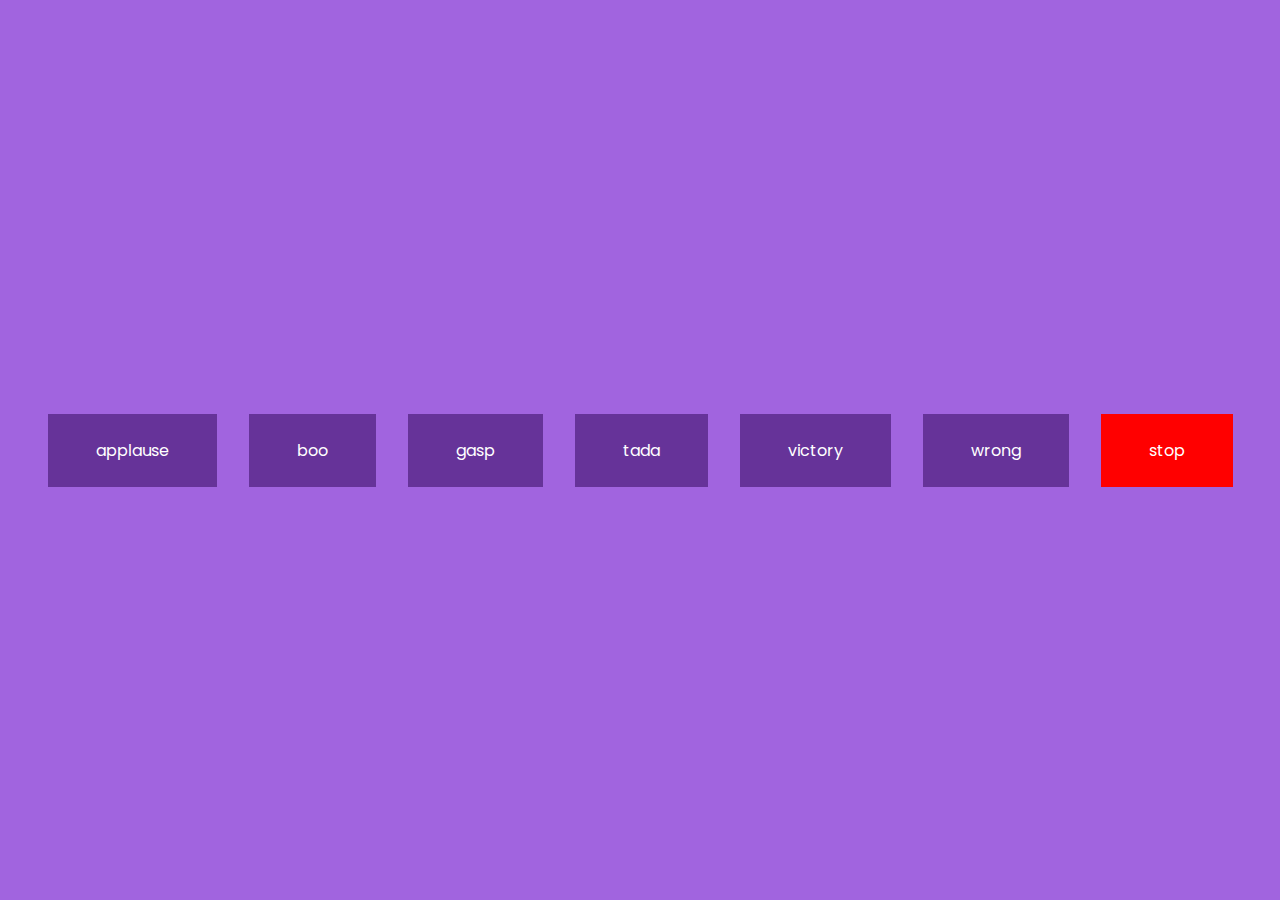
<file: 5.soundsAlternativeProject/index.html>
<!DOCTYPE html>
<html lang="en">
<head>
    <!-- Starts From (33:10) -->
    <title>Alternative Sounds</title>
    <link rel="stylesheet" href="style.css">
</head>
<body>
    <audio src="sounds/applause.mp3" id="applause"></audio>
    <audio src="sounds/boo.mp3" id="boo"></audio>
    <audio src="sounds/gasp.mp3" id="gasp"></audio>
    <audio src="sounds/tada.mp3" id="tada"></audio>
    <audio src="sounds/wrong.mp3" id="wrong"></audio>
    <audio src="sounds/victory.mp3" id="victory"></audio>

    <div id="buttons">
    </div>

    <script src="script.js"></script>
</body>
</html>
</file>
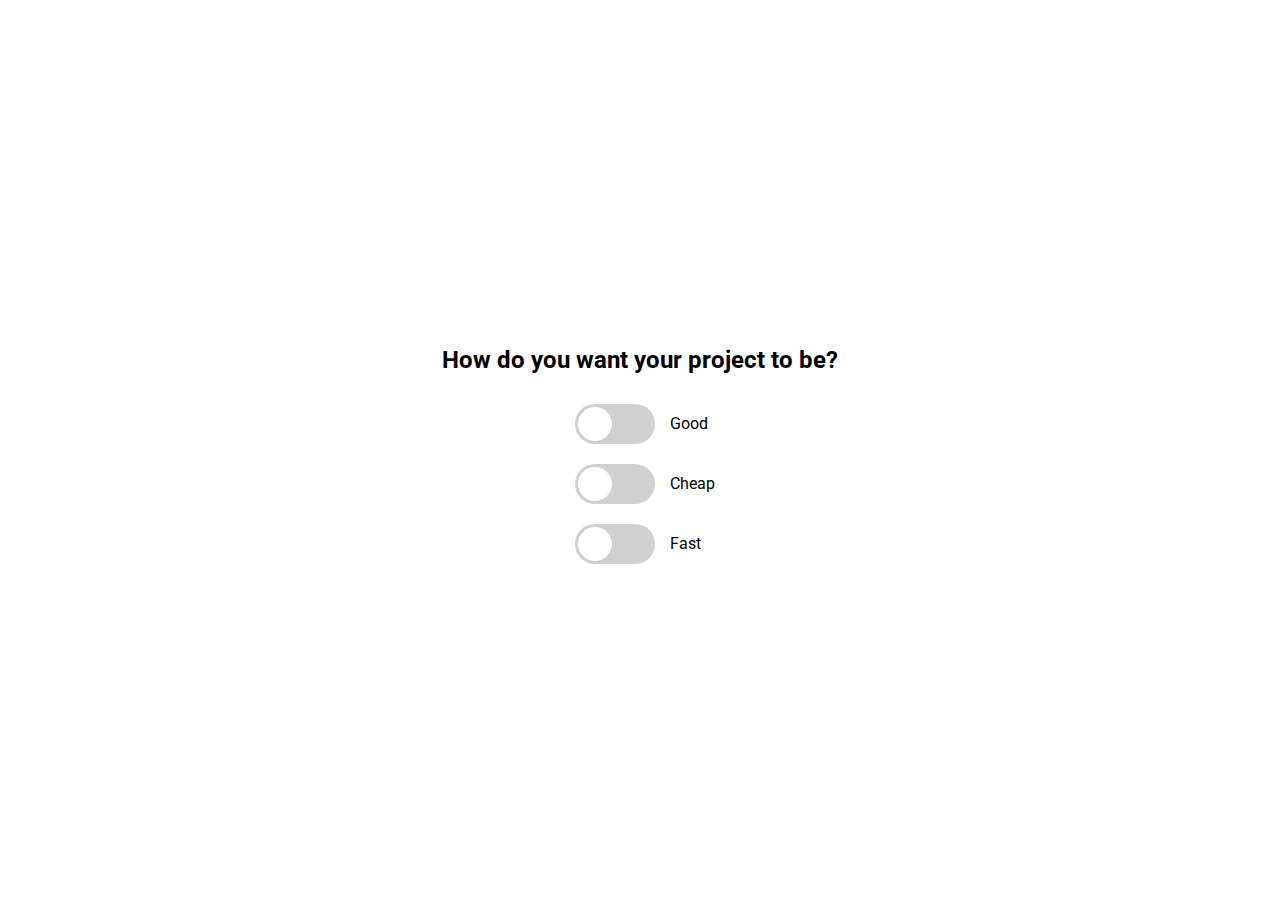
<file: 7.Good-Cheap-Fast/index.html>
<!DOCTYPE html>
<html lang="en">
<head>
    <!-- Starts From (1:37:40) -->
    <title>Good-Cheap-Fast</title>
    <link rel="stylesheet" href="style.css">
</head>
<body>
    <h2>How do you want your project to be?</h2>

    <div class="toggle-container">
        <input type="checkbox" name="check" id="good" class="toggle">
        <label for="good" class="label">
            <div class="ball"></div>
        </label>
        <span>Good</span>
    </div>
    <div class="toggle-container">
        <input type="checkbox" name="check" id="cheap" class="toggle">
        <label for="cheap" class="label">
            <div class="ball"></div>
        </label>
        <span>Cheap</span>
    </div>
    <div class="toggle-container">
        <input type="checkbox" name="check" id="fast" class="toggle">
        <label for="fast" class="label">
            <div class="ball"></div>
        </label>
        <span>Fast</span>
    </div>
    <script src="script.js"></script>
</body>
</html>
</file>
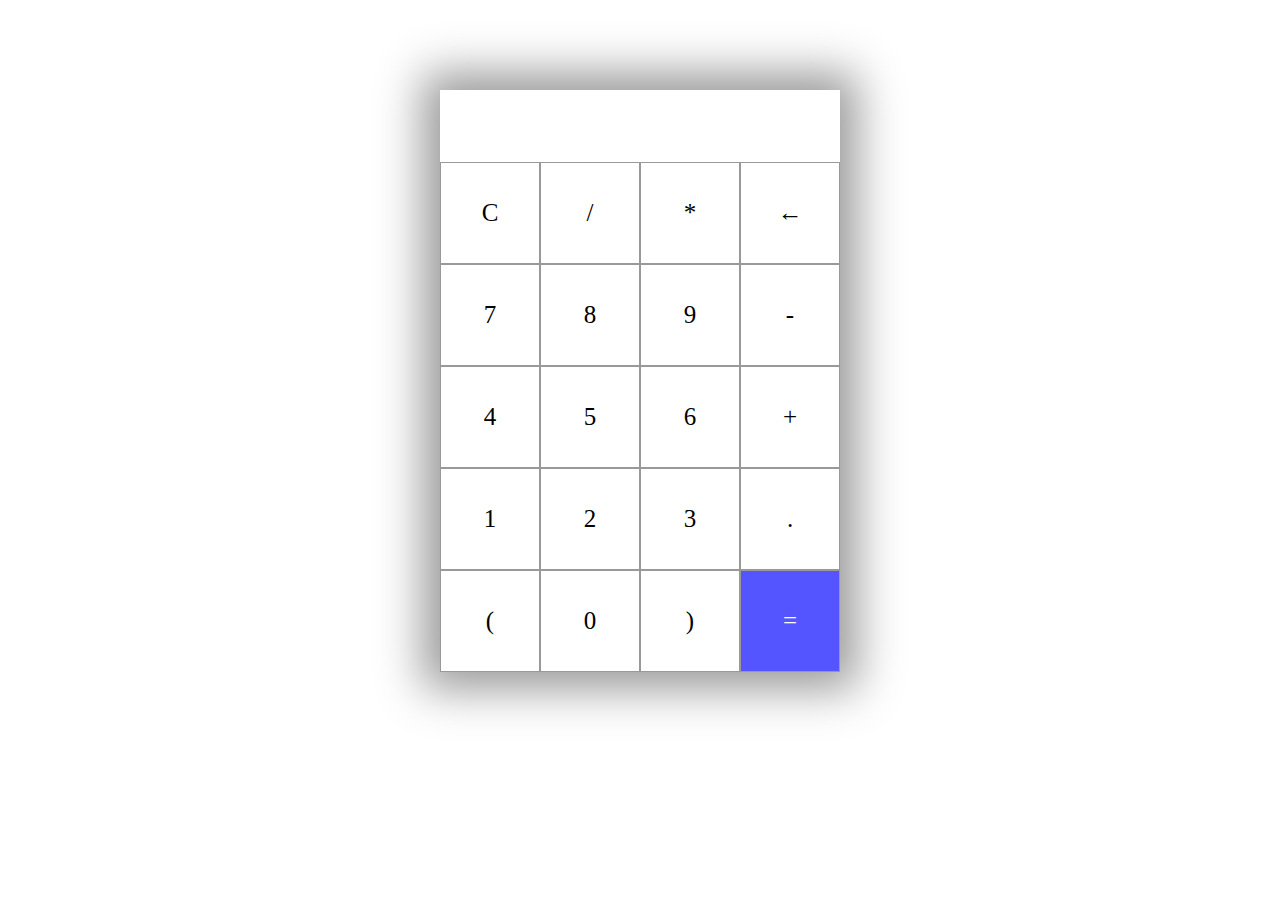
<file: 2.calculator/indexCalculator.html>
<!DOCTYPE html>
<html lang="en">

<head>
    <!-- starts from (1:14:20) -->
    <title>Calculator</title>
    <link rel="stylesheet" href="indexCalculator.css">
</head>

<body>

    <div class="container">
        <div id="display"></div>

        <div class="button">
            <div class="btn">&#67;</div>
            <div class="btn">/</div>
            <div class="btn">*</div>
            <div class="btn">&larr;</div>

            <div class="btn">7</div>
            <div class="btn">8</div>
            <div class="btn">9</div>
            <div class="btn">-</div>

            <div class="btn">4</div>
            <div class="btn">5</div>
            <div class="btn">6</div>
            <div class="btn">+</div>

            <div class="btn">1</div>
            <div class="btn">2</div>
            <div class="btn">3</div>
            <div class="btn">.</div>

            <div class="btn">(</div>
            <div class="btn">0</div>
            <div class="btn">)</div>
            <div class="btn" id="equal">=</div>
        </div>
    </div>
    <script src="indexCalculator.js"></script>
</body>

</html>
</file>
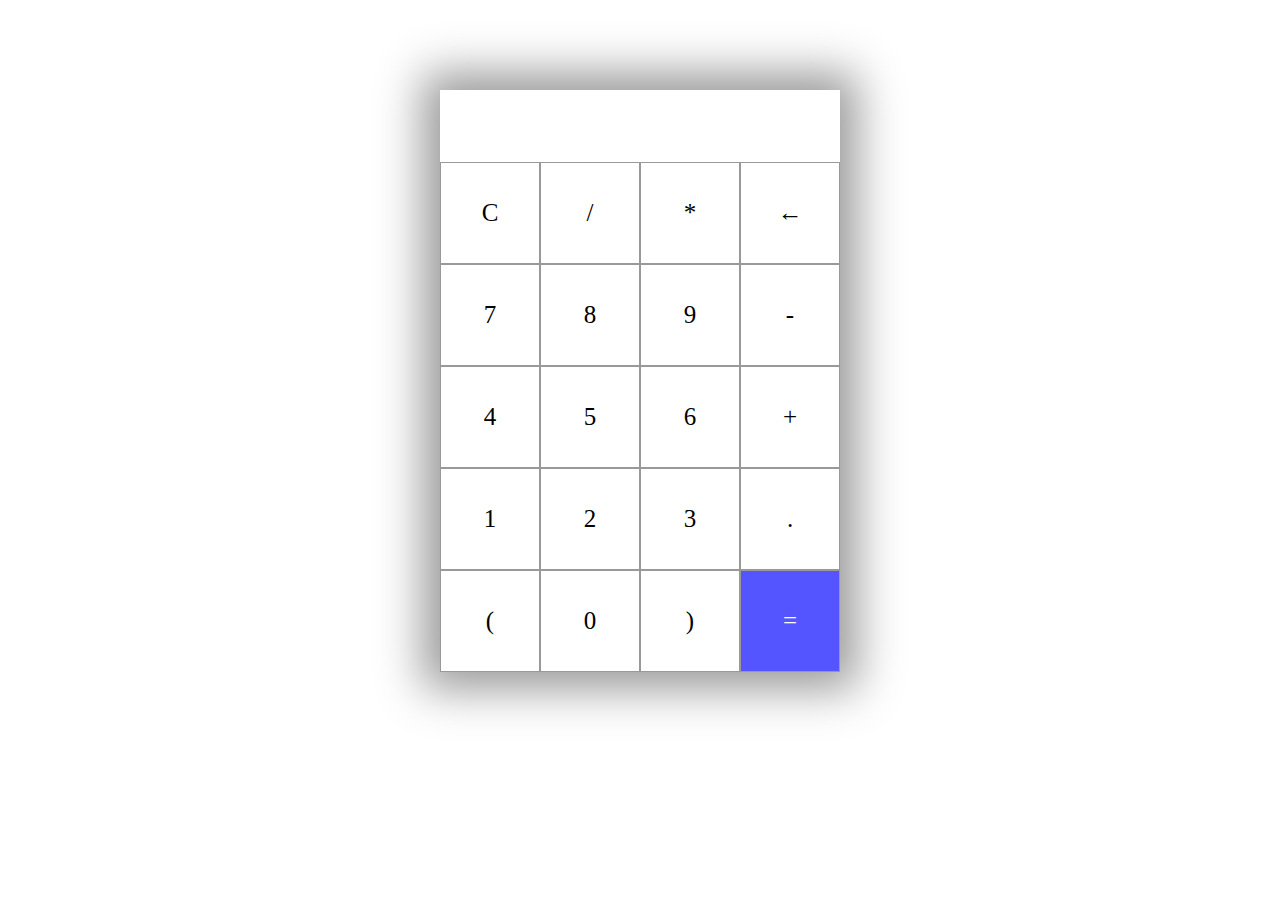
<file: 3.calculator-2/calculator2Index.html>
<!DOCTYPE html>
<html lang="en">
<head>
    <!-- starts from (1:37:40) -->
    <title>Project on Calculator2 </title>
    <link rel="stylesheet" href="calculator2Style.css">
</head>
<body>
    <div class="container">
        <div id="display"></div>
        <!-- argument only on common characters -->
        <div class="button">
            <div class="btn" onclick="clearExp()">C</div>
        <div class="btn" onclick="appendChar('/')">/</div>
        <div class="btn" onclick="appendChar('*')">*</div>
        <div class="btn" onclick="backButton()">&larr;</div>

        <div class="btn" onclick="appendChar('7')">7</div>
        <div class="btn" onclick="appendChar('8')">8</div>
        <div class="btn" onclick="appendChar('9')">9</div>
        <div class="btn" onclick="appendChar('-')">-</div>

        <div class="btn" onclick="appendChar('4')">4</div>
        <div class="btn" onclick="appendChar('5')">5</div>
        <div class="btn" onclick="appendChar('6')">6</div>
        <div class="btn" onclick="appendChar('+')">+</div>

        <div class="btn" onclick="appendChar('1')">1</div>
        <div class="btn" onclick="appendChar('2')">2</div>
        <div class="btn" onclick="appendChar('3')">3</div>
        <div class="btn" onclick="appendChar('.')">.</div>

        <div class="btn" onclick="appendChar('(')">(</div>
        <div class="btn" onclick="appendChar('0')">0</div>
        <div class="btn" onclick="appendChar(')')">)</div>
        <div class="btn" id="equal"  onclick="evalExpInEqual()">=</div>
        </div>

    </div>
    <script src="calculator2Script.js"></script>
</body>
</html>
</file>
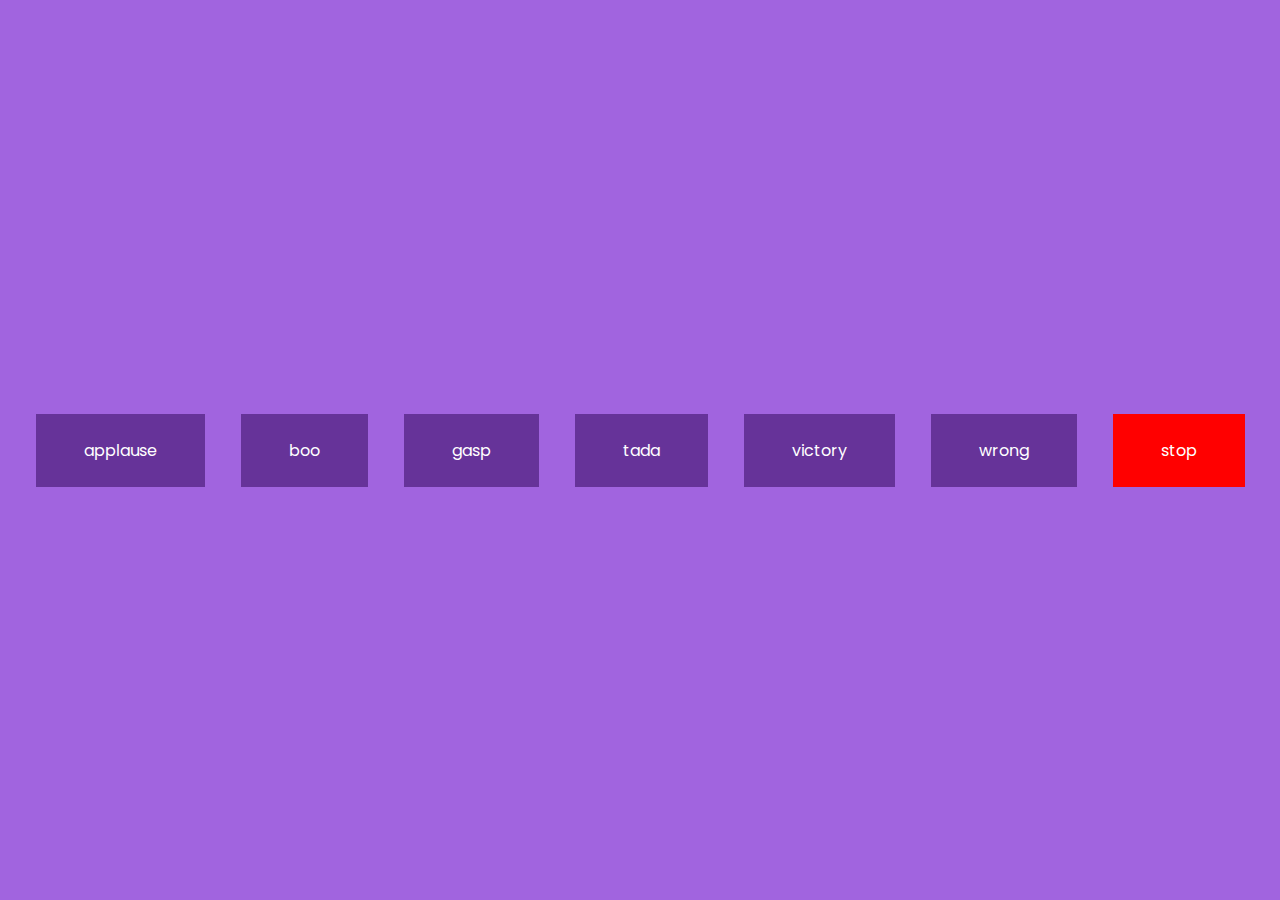
<file: 4.SoundsProject/soundsIndex.html>
<!DOCTYPE html>
<html lang="en">
<head>
    <!-- Starts From (10:20) -->
    <title>Sounds Project</title>
    <link rel="stylesheet" href="soundsStyle.css">
</head>
<body>
    <audio src="sounds/applause.mp3" id="applause"></audio>
    <audio src="sounds/boo.mp3" id="boo"></audio>
    <audio src="sounds/gasp.mp3" id="gasp"></audio>
    <audio src="sounds/tada.mp3" id="tada"></audio>
    <audio src="sounds/victory.mp3" id="victory"></audio>
    <audio src="sounds/wrong.mp3" id="wrong"></audio>

    <div id="buttons">
        <button class="btn">applause</button>
        <button class="btn">boo</button>
        <button class="btn">gasp</button>
        <button class="btn">tada</button>
        <button class="btn">victory</button>
        <button class="btn">wrong</button>
        <button class="stop" style="background-color:red;">stop</button>
    </div>
    <script src="soundsScript.js"></script>
</body>
</html>
</file>
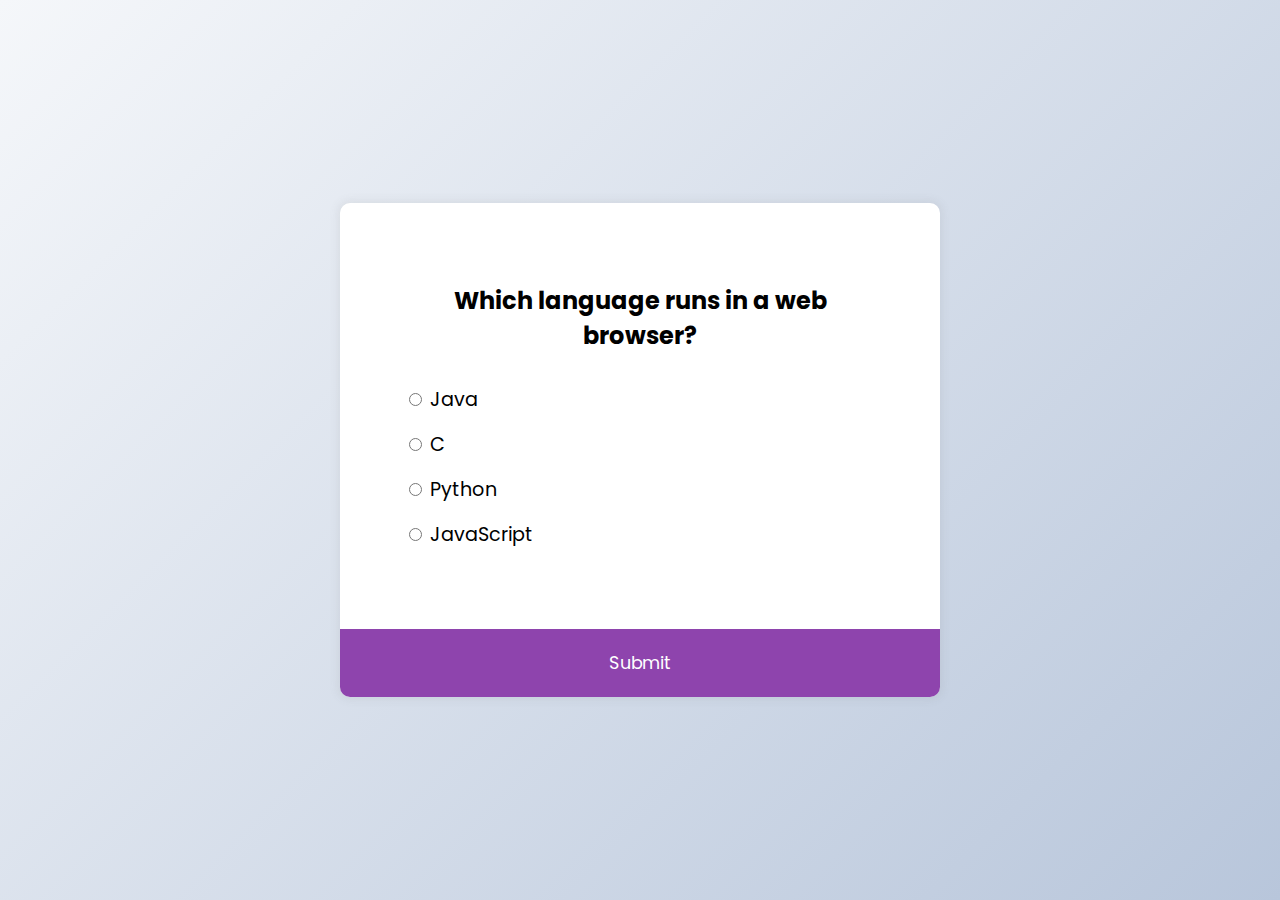
<file: 6.QuizProject/projectQuiz.html>
<!DOCTYPE html>
<html lang="en">
<head>
    <!-- Starts From (1:14:40) -->
    <title>Quiz</title>
    <link rel="stylesheet" href="projectQuiz.css">
</head>
<body>
    <div class="quiz-container" id="quiz">
        <div class="quiz-header">
            <h2 id="question">
                question dummy Text
            </h2>

            <ul>
                <li>
                    <input type="radio" name="answer" id="a" class="answer">
                    <label for="a" id="a_text">Option A</label>
                </li>
                <li>
                    <input type="radio" name="answer" id="b" class="answer">
                    <label for="b" id="b_text">Option B</label>
                </li>
                <li>
                    <input type="radio" name="answer" id="c" class="answer">
                    <label for="c" id="c_text">Option C</label>
                </li>
                <li>
                    <input type="radio" name="answer" id="d" class="answer">
                    <label for="d" id="d_text">Option D</label>
                </li>
            </ul>
        </div>
        <button id="submit">Submit</button>
    </div>
    <script src="projectQuiz.js"></script>
</body>
</html>
</file>
<file: 5.soundsAlternativeProject/style.css>
@import url("https://fonts.googleapis.com/css?family=Poppins:wght@200;400&display=swap");

*{
    box-sizing: border-box;
}

body{
    background-color: rgb(161,100,223);
    font-family: 'Poppins',sans-serif;
    display: flex;
    flex-wrap: wrap;
    align-items: center;
    justify-content: center;
    text-align: center;
    height: 100vh;
    overflow: hidden;
    margin: 0;
}

.btn,.stop{
    background-color: rebeccapurple;
    color: white;
    border: none;
    margin: 1rem;
    font-family: inherit;
    cursor: pointer;
    padding: 1.5rem 3rem;
    font-size: 1rem;
}

.btn:hover,.stop:hover{
    opacity: 0.9;
}

.btn:focus,.stop:focus{
    outline: none;
}

.stop{
    background-color: red;
}
</file>
<file: 7.Good-Cheap-Fast/style.css>
/* starts From (1:40:22) */
@import url("https://fonts.googleapis.com/css?family=Roboto:wght@200;400&display=swap");

*{
    box-sizing: border-box;
}

body{
    font-family:"Roboto",sans-serif ;
    display: flex;
    flex-direction: column;
    height: 100vh;
    align-items: center;
    justify-content: center;
    overflow: hidden;
    margin: 0;
}

.toggle-container{
    display: flex;
    /* background-color: aqua; */
    width: 200px;
    align-items: center;
    margin: 10px 0;
}

.label{
    position: relative;
    background-color: #d0d0d0; 
    border-radius: 50px;
    cursor: pointer;
    margin:0 15px 0;
    width: 80px;
    height: 40px;
    -webkit-transition: background-color 1s ;
    transition: background-color 1s;
}

.toggle{
    visibility: hidden;
}

.toggle:checked + .label{
    background-color: #8e44ad;
    -webkit-transition: background-color 1s;
    transition: background-color 1s;
}

.ball{
    background-color: #fff;
    height:34px;
    width: 34px;
    border-radius: 50%;
    position: absolute;
    top:3px;
    left:3px;
    align-items: center;
    justify-content: centers;
    animation: slideOff 0.3s linear forwards;
}

.toggle:checked + .label .ball{
    animation: slideOn 0.3s linear forwards;
}

@keyframes slideOn {
    0%{
        transform: translateX(0) scale(1);
    }
    50%{
        transform: translateX(20px) scale(1.2);
    }
    100%{
        transform: translateX(40px) scale(1);
    }
}

@keyframes slideOff {
    0%{
        transform: translateX(40px) scale(1);
    }
    50%{
        transform: translateX(20px) scale(1.2);
    }
    100%{
        transform: translateX(0) scale(1);
    }
}
</file>
<file: 2.calculator/indexCalculator.css>
/* STARTS FROM [1:17:20] */

.container{
    max-width: 400px;
    margin: 10vh auto 0 auto;
    box-shadow: 0px 0px 43px 17px rgba(153,153,153,1);
}

#display{
    text-align: right;
    height: 70px;
    line-height:70px;
    padding: 1px;
    font-size: 25px;
}

.button{
    display: grid;
    grid-template-columns: 1fr 1fr 1fr 1fr;
}

.btn{
    border: 0.5px solid #999;
    line-height: 100px;
    text-align: center; 
    font-size: 25px;
    cursor: pointer;
}

#equal{
    background-color: rgb(85,85,255);
    color: white;
}

.btn:hover{
    background-color: #323330;
    color: white;
    transition: 0.5s ease-in-out;
}
</file>
<file: 3.calculator-2/calculator2Style.css>
.container{
    max-width: 400px;
    margin: 10vh auto 0 auto;
    box-shadow: 0px 0px 43px 17px rgba(153,153,153,1);
}

#display{
    text-align: right;
    height: 70px;
    line-height:70px;
    padding: 1px;
    font-size: 25px;
}

.button{
    display: grid;
    grid-template-columns: 1fr 1fr 1fr 1fr;
}

.btn{
    border: 0.5px solid #999;
    line-height: 100px;
    text-align: center; 
    font-size: 25px;
    cursor: pointer;
}

#equal{
    background-color: rgb(85,85,255);
    color: white;
}

.btn:hover{
    background-color: #323330;
    color: white;
    transition: 0.5s ease-in-out;
}
</file>
<file: 4.SoundsProject/soundsStyle.css>
/* starts from (15:00) */

@import url("https://fonts.googleapis.com/css?family=Poppins:wght@200;400&display=swap");

*{
    box-sizing: border-box;
}

body{
    background-color: rgb(161, 100, 223);
    font-family: 'poppins',sans-serif;
    display: flex;
    flex-wrap: wrap;
    height: 100vh;
    align-items: center;
    justify-content: center;
    text-align:center;
    overflow: hidden;
    margin: 0;
}

.btn,.stop{
    background-color:rebeccapurple;
    color: white;
    border: none;
    margin: 1rem;
    font-family: inherit;
    cursor: pointer;
    padding: 1.5rem 3rem;
    font-size: 1rem;
}

.btn:hover,.stop:hover{
    opacity: 0.9;
}

.btn:focus,.stop:focus{
    outline: none;
}
</file>
<file: 6.QuizProject/projectQuiz.css>
@import url('https://fonts.googleapis.com/css2?family=Poppins:wght@200;400&display=swap');

*{
    box-sizing: border-box;
}

body{
    background-color: #b8c6db;
    font-family: "Poppins", sans-serif;
    background-image: linear-gradient(315deg,#b8c6db 0%, #f5f7fa 100%);
    display: flex;
    height: 100vh;
    align-items: center;
    justify-content:center;
    overflow: hidden;
    margin: 0;
}

.quiz-container{
    background: #fff;
    border-radius: 10px;
    box-shadow: 0 0 10px 2px rgba(100,100,100,0.1);
    width: 600px;
    overflow: hidden;
}

.quiz-header{
    padding: 4rem;
}

h2{
    padding: 1rem;
    text-align: center;
    margin: 0;
}

ul{
    list-style: none;
    padding: 0;
}

ul li{
    font-size: 1.2rem;
    margin: 1rem 0;
}

ul li label{
    cursor: pointer;
}

button{
    background-color: #8e44ad;
    color: #fff;
    border: none;
    display:block;
    width: 100%;
    font-size: 1.1rem;
    font-family: inherit;
    padding: 1.3rem;
    cursor: pointer;
}

button:hover{
    background-color: #732d91;
}
</file>
